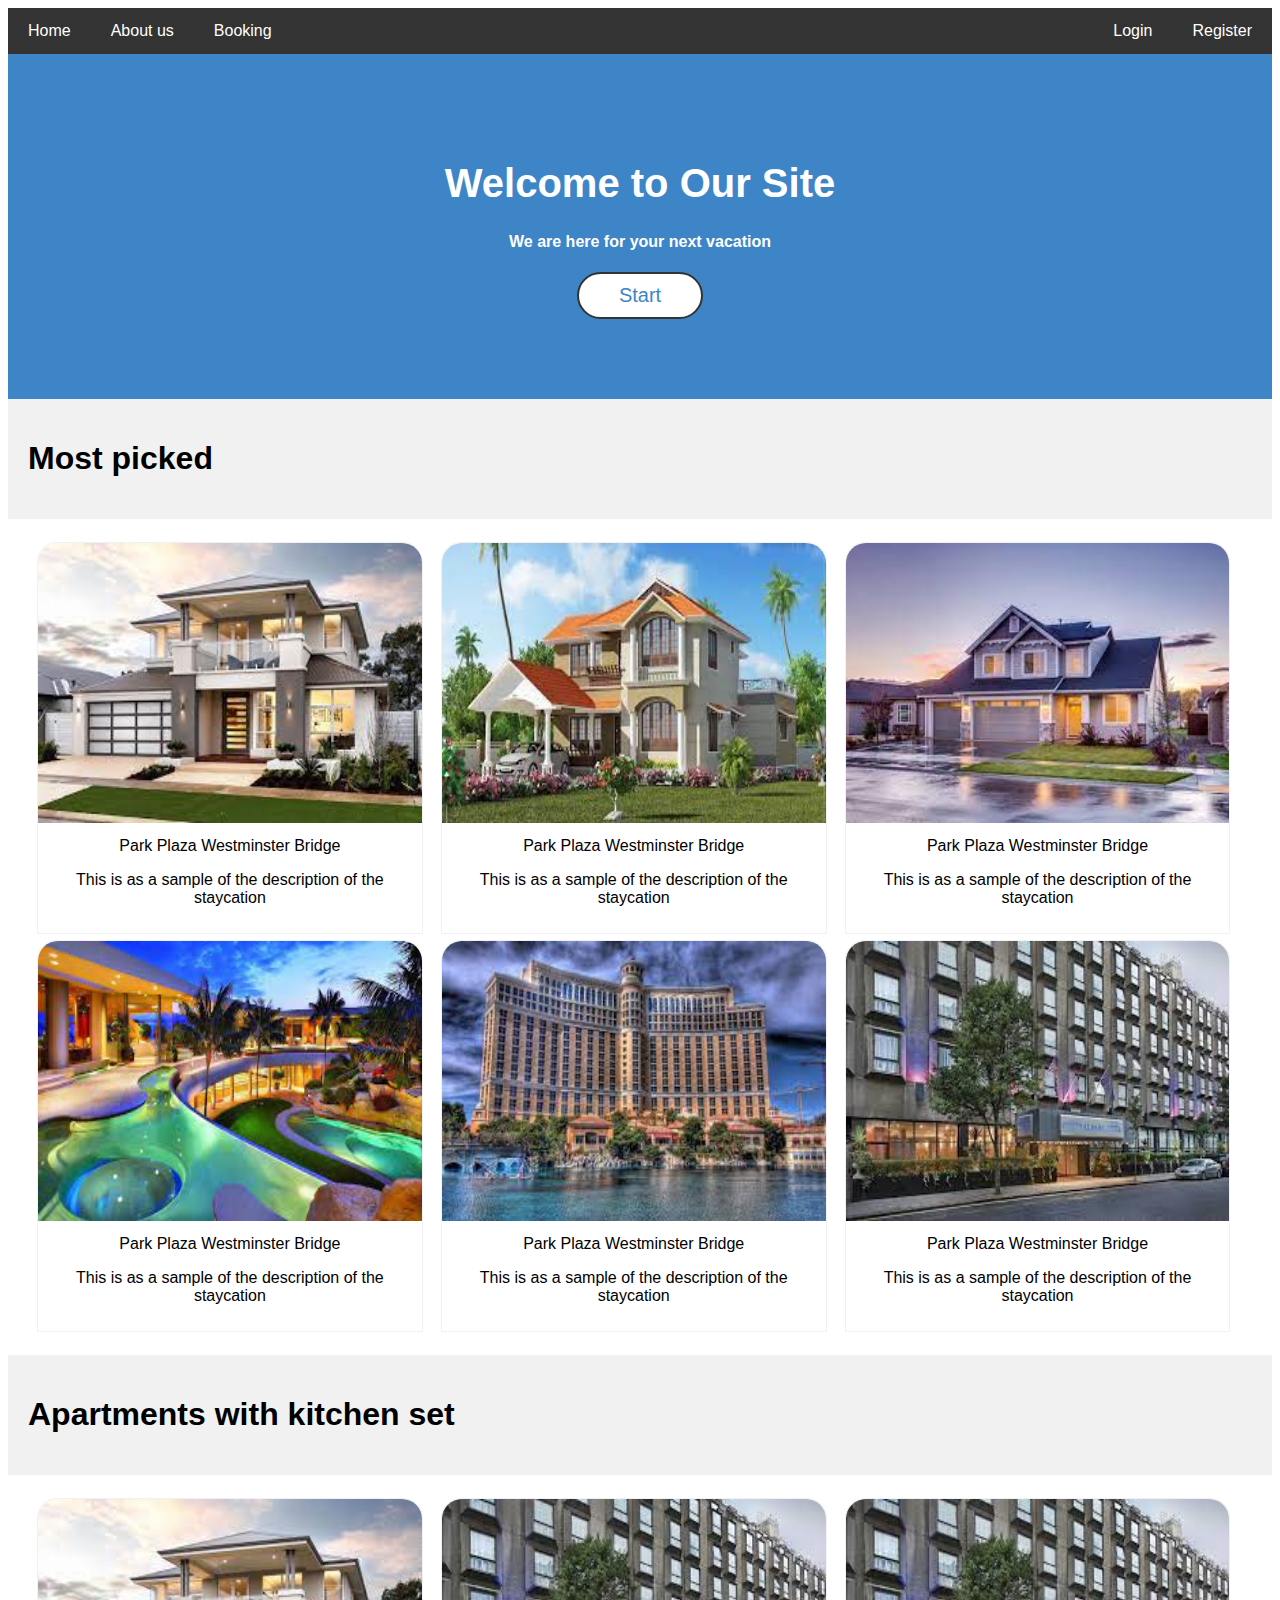
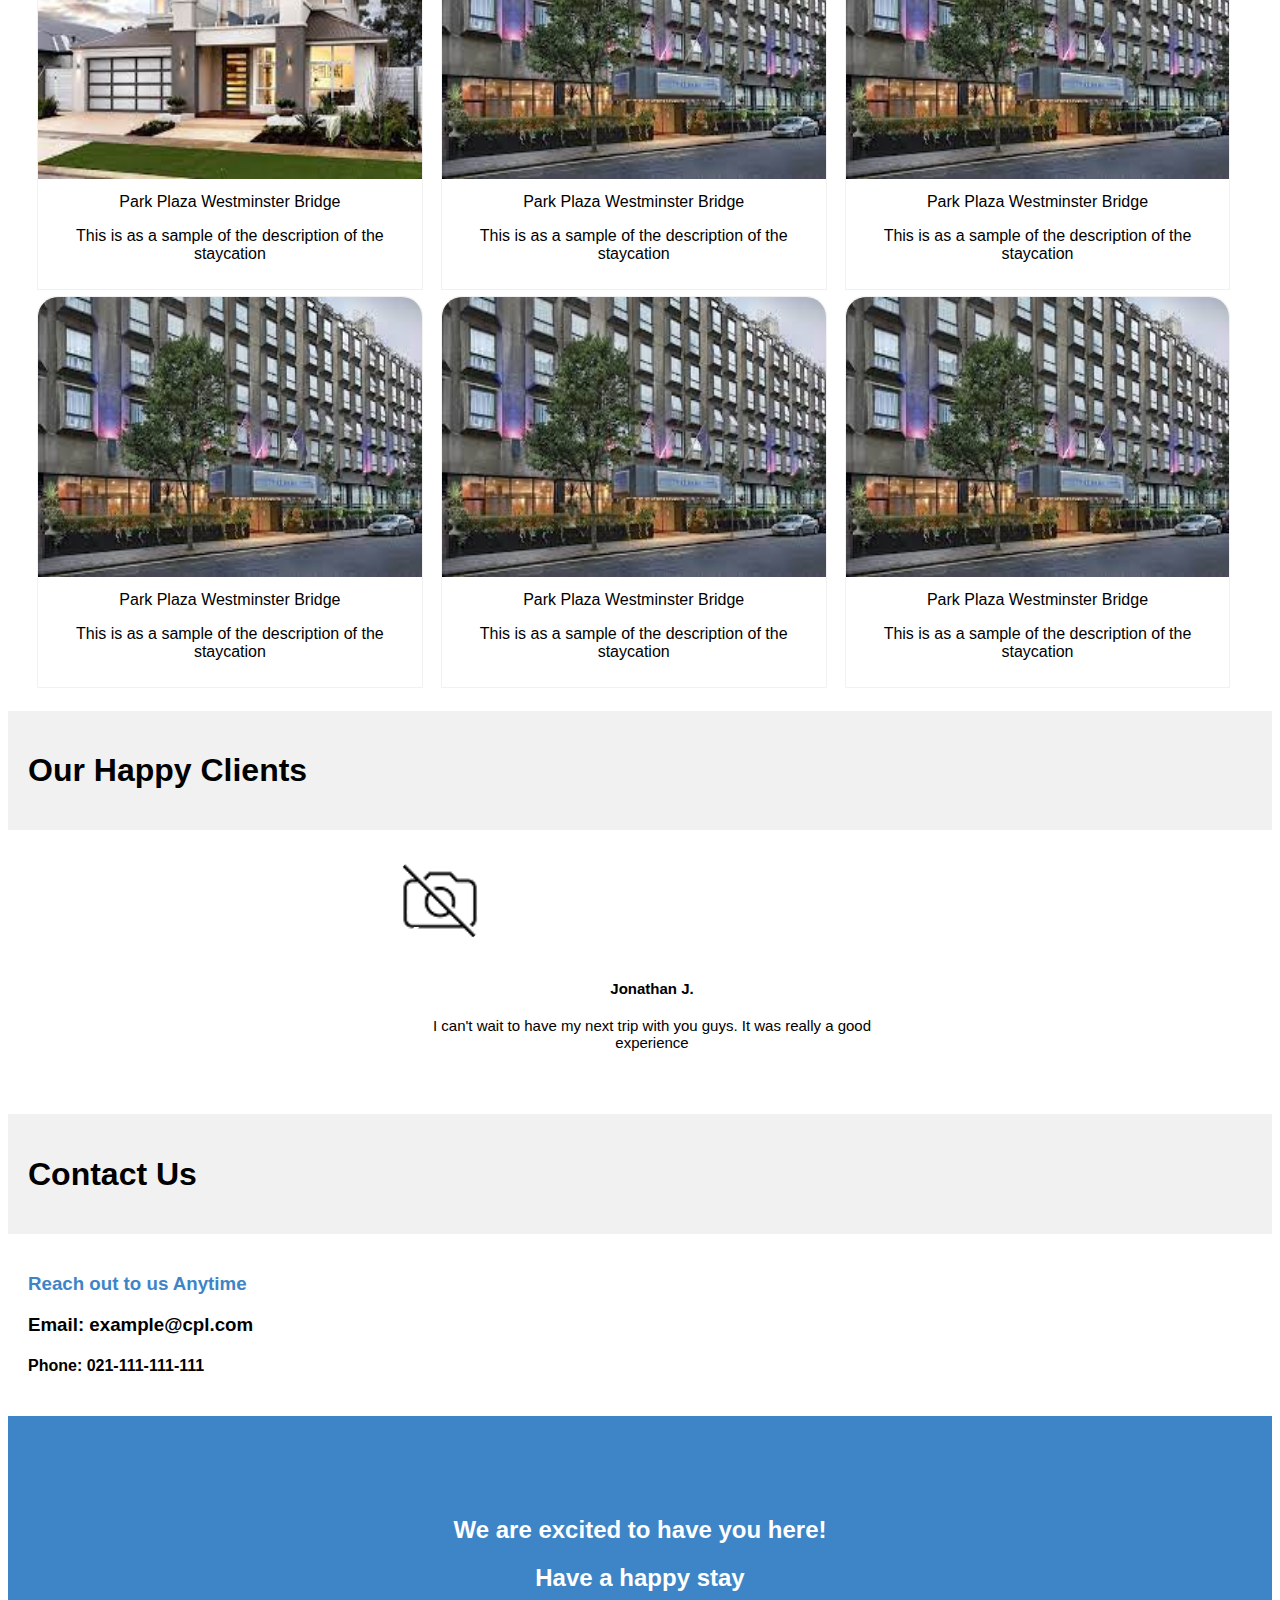
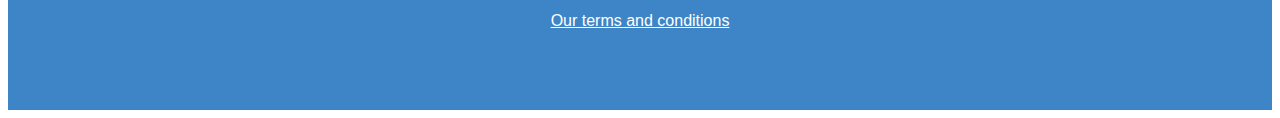
<file: index.html>
<!DOCTYPE html>
<html lang="en">
<head>
<title>Homepage - StayCation</title>
<meta charset="UTF-8">
<meta name="viewport" content="width=device-width, initial-scale=1">

<link rel="stylesheet" href="css/styles.css">

</head>
<body>

    <div class="navbar">
      <a href="index.html">Home</a>
      <a href="aboutus.html">About us</a>
      <a href="booking.html">Booking</a>
      <a href="register.html" class="right">Register</a>
      <a href="login.html" class="right">Login</a>
    </div>

    <div class="header">
      <h1>Welcome to Our Site</h1> 
      <h4>We are here for your next vacation</h4>
      <a href="#most-picked" style="text-decoration: none;"><button>Start</button></a>
    </div>
    
 <!-- Most picked    -->
    
    <div class="row">
      <div class="side">
          <h1 id="most-picked">Most picked</h1>
      </div>
      <div class="main">
          <div class="data">
            <div class="gal">
              <a href="booking.html" style="text-decoration:none; color:#000;">
                <img src="img/cpl1.jpg" alt="WestMinister Hotel" width="600" height="400">
                <div class="desc">Park Plaza Westminster Bridge<br/>
                <p>This is as a sample of the description of the staycation</p>
              </div>
              </a>
            </div>
          </div>
          <div class="data">
            <div class="gal">
              <a href="booking.html" style="text-decoration:none; color:#000;">
                <img src="img/cpl2.jpg" alt="WestMinister Hotel" width="600" height="400">
                <div class="desc">Park Plaza Westminster Bridge<br/>
                <p>This is as a sample of the description of the staycation</p>
              </div>
              </a>
            </div>
          </div>
          <div class="data">
            <div class="gal">
              <a href="booking.html" style="text-decoration:none; color:#000;">
                <img src="img/cpl3.jpg" alt="WestMinister Hotel" width="600" height="400">
                <div class="desc">Park Plaza Westminster Bridge<br/>
                <p>This is as a sample of the description of the staycation</p>
              </div>
              </a>
            </div>
          </div>
          <div class="data">
            <div class="gal">
              <a href="booking.html" style="text-decoration:none; color:#000;">
                <img src="img/cpl4.jpg" alt="WestMinister Hotel" width="600" height="400">
                <div class="desc">Park Plaza Westminster Bridge<br/>
                <p>This is as a sample of the description of the staycation</p>
              </div>
              </a>
            </div>
          </div>
          <div class="data">
            <div class="gal">
              <a href="booking.html" style="text-decoration:none; color:#000;">
                <img src="img/cpl5.jpg" alt="WestMinister Hotel" width="600" height="400">
                <div class="desc">Park Plaza Westminster Bridge<br/>
                <p>This is as a sample of the description of the staycation</p>
              </div>
              </a>
            </div>
          </div>
          <div class="data">
            <div class="gal">
              <a href="booking.html" style="text-decoration:none; color:#000;">
                <img src="img/cpl.jpg" alt="WestMinister Hotel" width="600" height="400">
                <div class="desc">Park Plaza Westminster Bridge<br/>
                <p>This is as a sample of the description of the staycation</p>
              </div>
              </a>
            </div>
          </div>
        </div>
    </div>

    <!-- Hotels with large living room -->

    <div class="row">
      <div class="side">
        <h1 id="wkitchenset">Apartments with kitchen set</h1>
      </div>
      <div class="main">
        <div class="data">
          <div class="gal">
            <a href="booking.html" style="text-decoration:none; color:#000;">
              <img src="img/cpl1.jpg" alt="WestMinister Hotel" width="600" height="400">
              <div class="desc">Park Plaza Westminster Bridge<br/>
                <p>This is as a sample of the description of the staycation</p>
              </div>
            </a>
          </div>
        </div>
        <div class="data">
          <div class="gal">
            <a href="booking.html" style="text-decoration:none; color:#000;">
              <img src="img/cpl.jpg" alt="WestMinister Hotel" width="600" height="400">
              <div class="desc">Park Plaza Westminster Bridge<br/>
                <p>This is as a sample of the description of the staycation</p>
              </div>
            </a>
          </div>
        </div>
        <div class="data">
          <div class="gal">
            <a href="booking.html" style="text-decoration:none; color:#000;">
              <img src="img/cpl.jpg" alt="WestMinister Hotel" width="600" height="400">
              <div class="desc">Park Plaza Westminster Bridge<br/>
                <p>This is as a sample of the description of the staycation</p>
              </div>
            </a>
          </div>
        </div>
        <div class="data">
          <div class="gal">
            <a href="booking.html" style="text-decoration:none; color:#000;">
              <img src="img/cpl.jpg" alt="WestMinister Hotel" width="600" height="400">
              <div class="desc">Park Plaza Westminster Bridge<br/>
                <p>This is as a sample of the description of the staycation</p>
              </div>
            </a>
          </div>
        </div>
        <div class="data">
          <div class="gal">
            <a href="booking.html" style="text-decoration:none; color:#000;">
              <img src="img/cpl.jpg" alt="WestMinister Hotel" width="600" height="400">
              <div class="desc">Park Plaza Westminster Bridge<br/>
                <p>This is as a sample of the description of the staycation</p>
              </div>
            </a>
          </div>
        </div>
        <div class="data">
          <div class="gal">
            <a href="booking.html" style="text-decoration:none; color:#000;">
              <img src="img/cpl.jpg" alt="WestMinister Hotel" width="600" height="400">
              <div class="desc">Park Plaza Westminster Bridge<br/>
                <p>This is as a sample of the description of the staycation</p>
              </div>
            </a>
          </div>
        </div>
      </div>
    </div>

    <!-- Our happy clients -->

    
  <div class="row">
    <div class="side">
        <h1 id="work">Our Happy Clients</h1>
    </div>
    <div class="main">
      <div class="slideshow-container">
        <!-- Full-width images with number and caption text -->
        <div class="mySlides fade">
          <img src="img/noimg.png" style="width:100%">
          <div class="text">
            <h4>Jonathan J.</h4>
            <p>I can't wait to have my next trip with you guys. It was really a good experience</p>
          </div>
        </div>
        <div class="mySlides fade">
          <img src="img/noimg.png" style="width:100%">
          <div class="text">
            <h4>Elizabeth K.</h4>
            <p>I can't wait to have my next trip with you guys. It was really a good experience</p>
          </div>
        </div>
        <div class="mySlides fade">
          <img src="img/noimg.png" style="width:100%">
          <div class="text">
            <h4>Mark M.</h4>
            <p>I can't wait to have my next trip with you guys. It was really a good experience</p>
          </div>
        </div>
        <div class="mySlides fade">
          <img src="img/noimg.png" style="width:100%">
          <div class="text">
            <h4>Allan J.</h4>
            <p>I can't wait to have my next trip with you guys. It was really a good experience</p>
          </div>
        </div>

        <!-- Next and previous buttons -->
        <a class="prev" onclick="plusSlides(-1)">&#10094;</a>
        <a class="next" onclick="plusSlides(1)">&#10095;</a>
      </div>
      <br>
    </div>
  </div>

    <!-- contact us -->
  <div class="row">
    <div class="side">
        <h1 id="contact">Contact Us</h1>
    </div>
    <div class="main">
      <h3 style="color: #3d85c6;">Reach out to us Anytime</h3>
      <h3>Email: example@cpl.com</h3>
      <h4>Phone: 021-111-111-111</h4>
    </div>
  </div>


  <div class="footer">
    <h2>We are excited to have you here!</h2>
    <h2>Have a happy stay</h2>
    <a href="tcs.html" style="color: #fff">Our terms and conditions</a>
  </div>  
    
  <script src="js/script.js"></script>

</body>
</html>
</file>
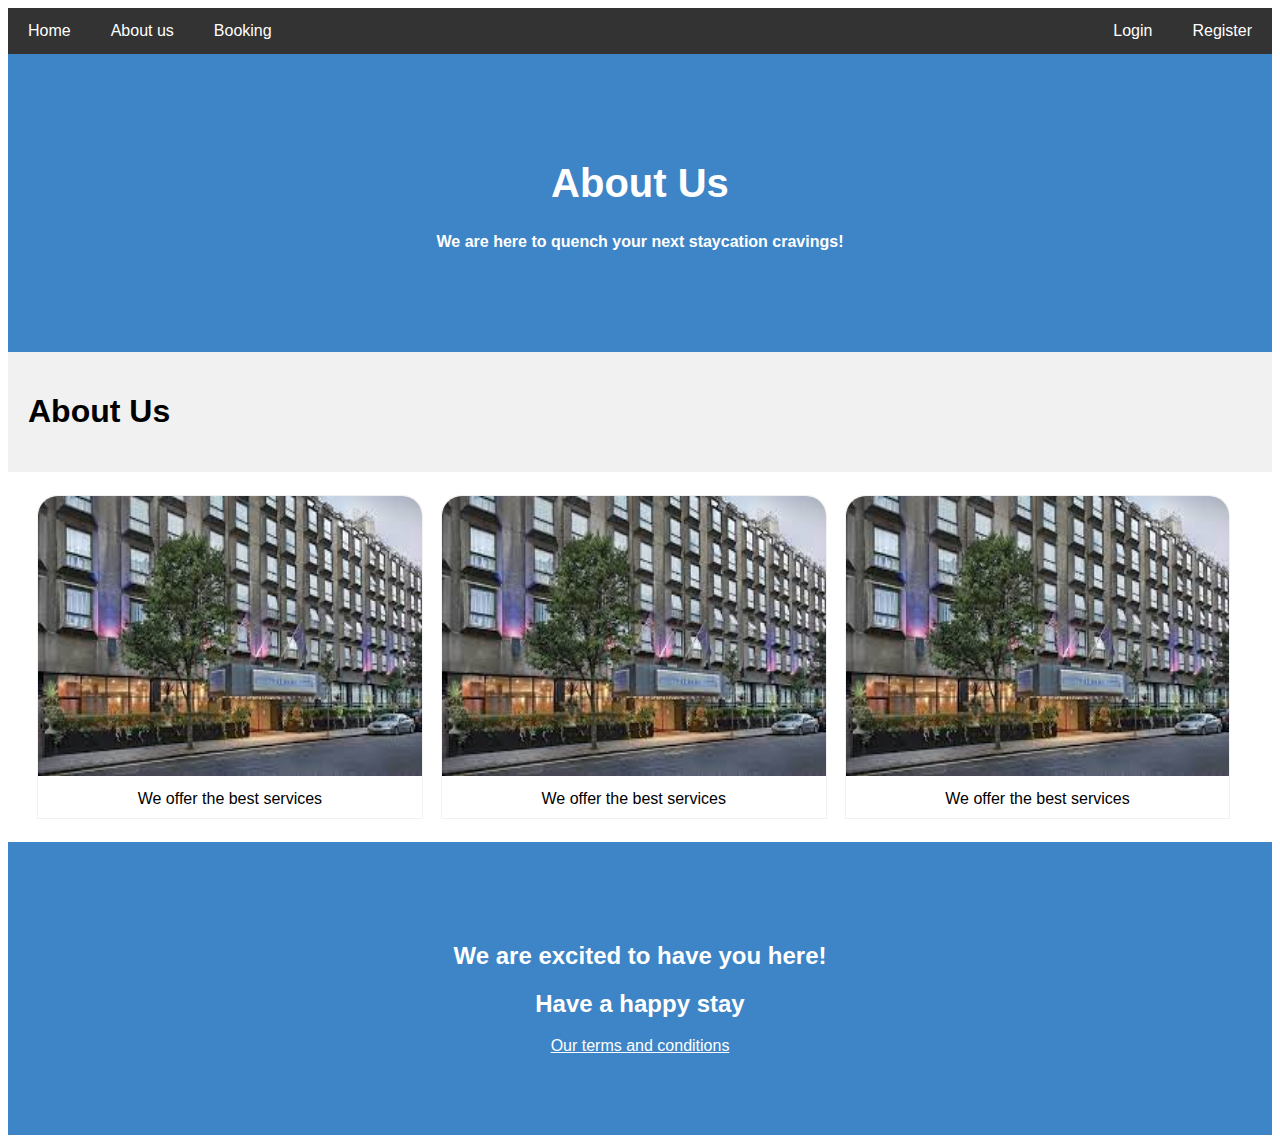
<file: aboutus.html>
<!DOCTYPE html>
<html lang="en">

<head>
    <title>About Us - StayCation</title>
    <meta charset="UTF-8">
    <meta name="viewport" content="width=device-width, initial-scale=1">

    <link rel="stylesheet" href="css/styles.css">

</head>

<body>

    <div class="navbar">
        <a href="index.html">Home</a>
        <a href="aboutus.html">About us</a>
        <a href="booking.html">Booking</a>
        <a href="register.html" class="right">Register</a>
        <a href="login.html" class="right">Login</a>
    </div>

    <div class="header">
        <h1>About Us</h1>
        <h4>We are here to quench your next staycation cravings!</h4>
    </div>

    <!-- About us -->
    
    <div class="row">
        <div class="side">
            <h1 id="about">About Us</h1>
        </div>
        <div class="main">
            <div class="data">
                <div class="gal">
                    <img src="img/cpl.jpg" alt="About Us" width="600" height="400">
                    <div class="desc">We offer the best services</div>
                </div>
            </div>
            <div class="data">
                <div class="gal">
                    <img src="img/cpl.jpg" alt="About Us" width="600" height="400">
                    <div class="desc">We offer the best services</div>
                </div>
            </div>
            <div class="data">
                <div class="gal">
                    <img src="img/cpl.jpg" alt="About Us" width="600" height="400">
                    <div class="desc">We offer the best services</div>
                </div>
            </div>
        </div>
    </div>
    <div class="footer">
        <h2>We are excited to have you here!</h2>
        <h2>Have a happy stay</h2>
        <a href="tcs.html" style="color: #fff">Our terms and conditions</a>
    </div>
</body>
</html>
</file>
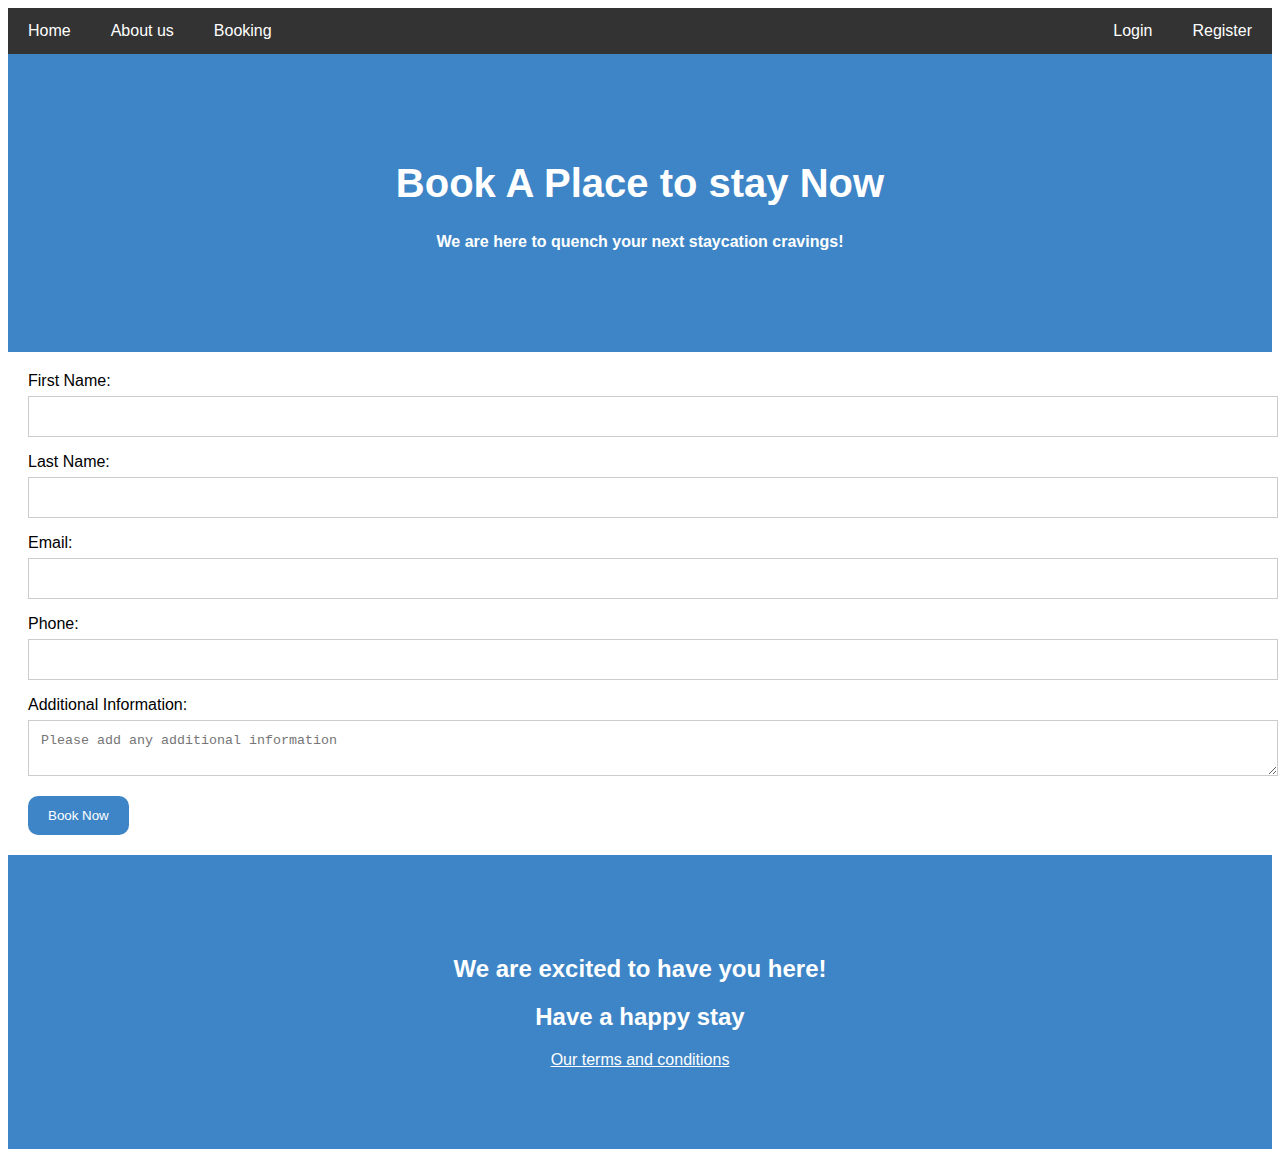
<file: booking.html>
<!DOCTYPE html>
<html lang="en">

<head>
    <title>Booking - StayCation</title>
    <meta charset="UTF-8">
    <meta name="viewport" content="width=device-width, initial-scale=1">

    <link rel="stylesheet" href="css/styles.css">

</head>

<body>

    <div class="navbar">
        <a href="index.html">Home</a>
        <a href="aboutus.html">About us</a>
        <a href="booking.html">Booking</a>
        <a href="register.html" class="right">Register</a>
        <a href="login.html" class="right">Login</a>
    </div>

    <div class="header">
        <h1>Book A Place to stay Now</h1>
        <h4>We are here to quench your next staycation cravings!</h4>
    </div>
    <!-- Booking form -->
    <div class="row">
        <div class="main">
            <form action="" method="POST">
                First Name: <input type="text" id="fisrtname" /> <br/>
                Last Name: <input type="text" id="lastname" /> <br />
                Email: <input type="text" id="email" /> <br />
                Phone: <input type="text" id="phone" /> <br />
                Additional Information: <textarea placeholder="Please add any additional information"></textarea> <br />
                <input type="submit" id="book" value="Book Now" />
            </form>
        </div>
    </div>
    <div class="footer">
        <h2>We are excited to have you here!</h2>
        <h2>Have a happy stay</h2>
        <a href="tcs.html" style="color: #fff">Our terms and conditions</a>
    </div>
</body>

</html>
</file>
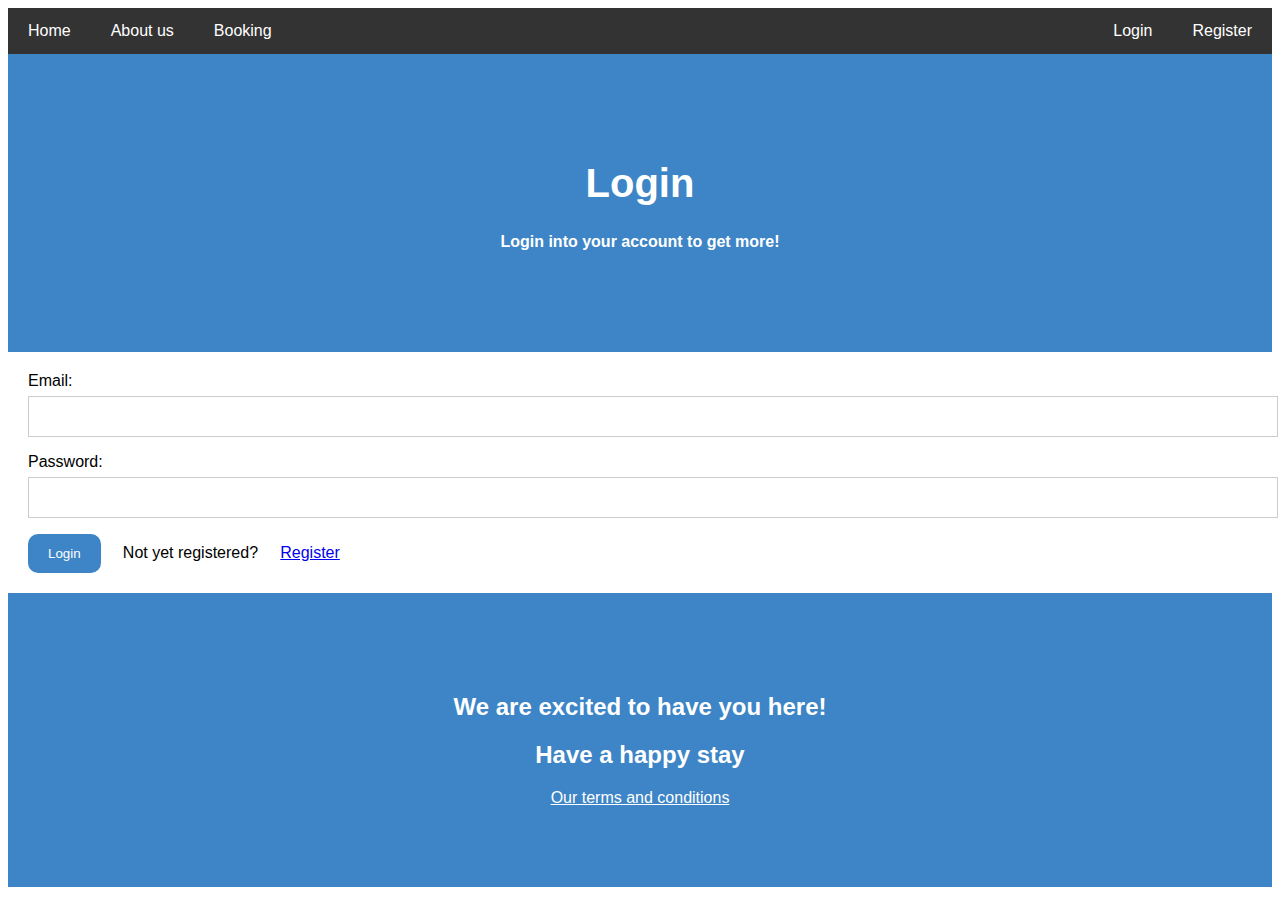
<file: login.html>
<!DOCTYPE html>
<html lang="en">

<head>
    <title>Login - StayCation</title>
    <meta charset="UTF-8">
    <meta name="viewport" content="width=device-width, initial-scale=1">

    <link rel="stylesheet" href="css/styles.css">

</head>

<body>

    <div class="navbar">
        <a href="index.html">Home</a>
        <a href="aboutus.html">About us</a>
        <a href="booking.html">Booking</a>
        <a href="register.html" class="right">Register</a>
        <a href="login.html" class="right">Login</a>
    </div>

    <div class="header">
        <h1>Login</h1>
        <h4>Login into your account to get more!</h4>
    </div>
    <!-- Terms and conditions -->
    <div class="row">
        <div class="main">
            <form action="" method="POST">
                Email: <input type="text" id="email" /> <br />
                Password: <input type="text" id="password" /> <br />
                <input type="submit" id="login" value="Login" />
                &nbsp; &nbsp; Not yet registered? &nbsp; &nbsp; <a href="register.html">Register</a>
            </form>
        </div>
    </div>
    <div class="footer">
        <h2>We are excited to have you here!</h2>
        <h2>Have a happy stay</h2>
        <a href="tcs.html" style="color: #fff">Our terms and conditions</a>
    </div>
</body>

</html>
</file>
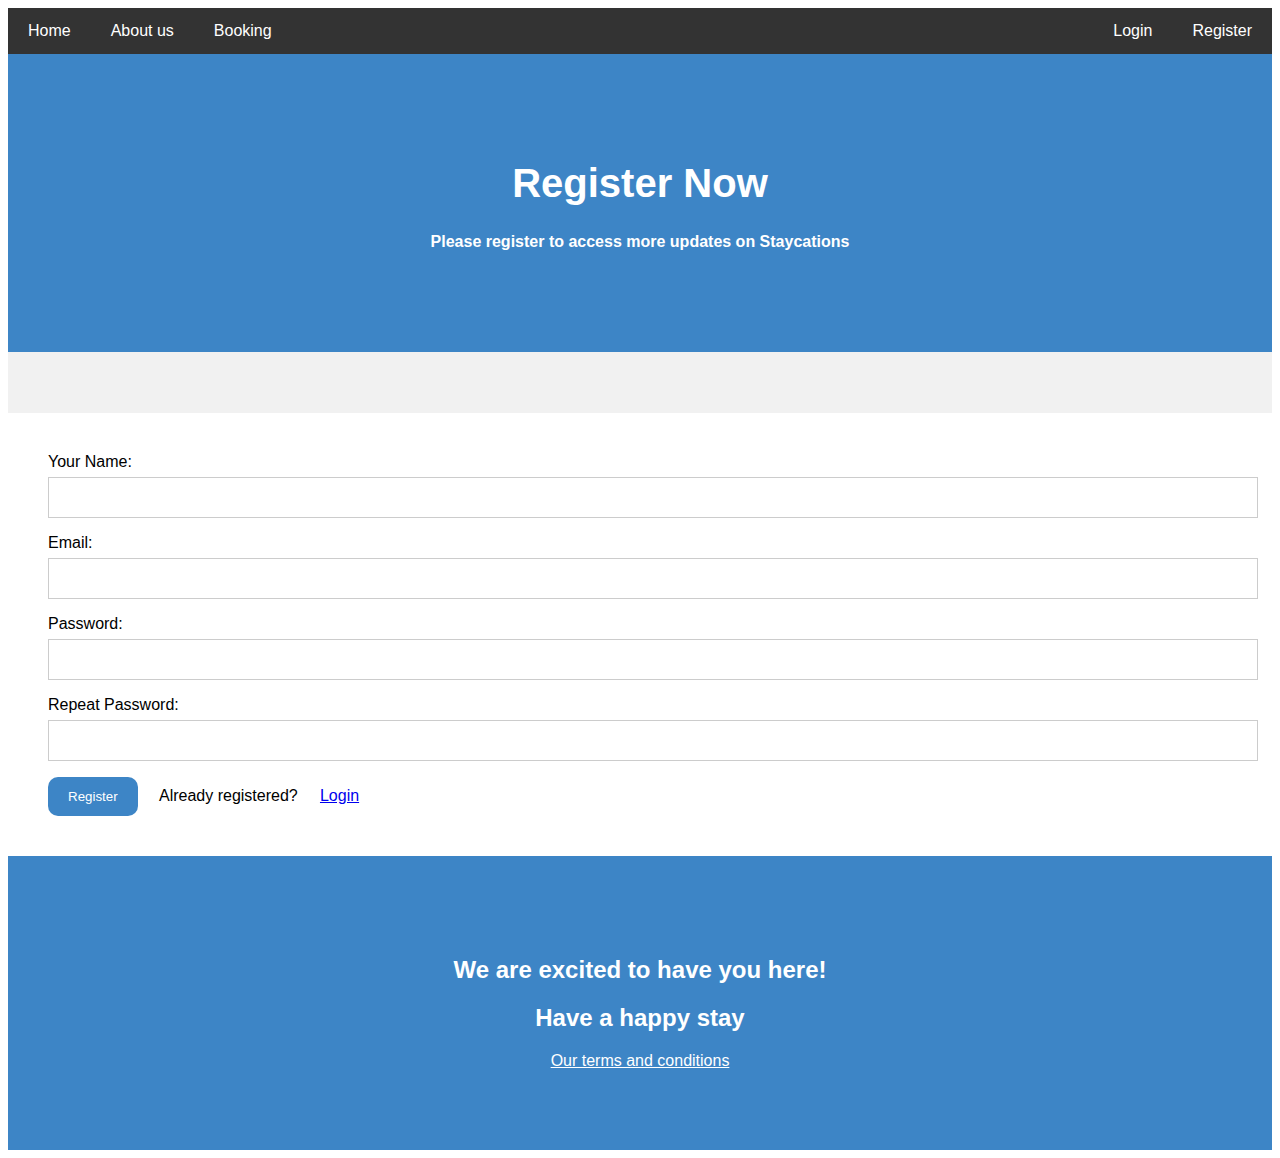
<file: register.html>
<!DOCTYPE html>
<html lang="en">

<head>
    <title>Register - StayCation</title>
    <meta charset="UTF-8">
    <meta name="viewport" content="width=device-width, initial-scale=1">

    <link rel="stylesheet" href="css/styles.css">

</head>

<body>

    <div class="navbar">
        <a href="index.html">Home</a>
        <a href="aboutus.html">About us</a>
        <a href="booking.html">Booking</a>
        <a href="register.html" class="right">Register</a>
        <a href="login.html" class="right">Login</a>
    </div>

    <div class="header">
        <h1>Register Now</h1>
        <h4>Please register to access more updates on Staycations</h4>
    </div>
    <!-- Terms and conditions -->
    <div class="row">
        <div class="side">
            <h1 id="about"></h1>
        </div>
        <div class="main">
            <div class="main">
                <form action="" method="POST">
                    Your Name: <input type="text" id="name" /> <br />
                    Email: <input type="text" id="email" /> <br />
                    Password: <input type="text" id="password" /> <br />
                    Repeat Password: <input type="text" id="password" /> <br />
                    <input type="submit" id="register" value="Register" /> 
                    &nbsp; &nbsp;  Already registered? &nbsp; &nbsp; <a href="login.html">Login</a>
                </form>
            </div>
        </div>
    </div>
    <div class="footer">
        <h2>We are excited to have you here!</h2>
        <h2>Have a happy stay</h2>
        <a href="tcs.html" style="color: #fff">Our terms and conditions</a>
    </div>
</body>

</html>
</file>
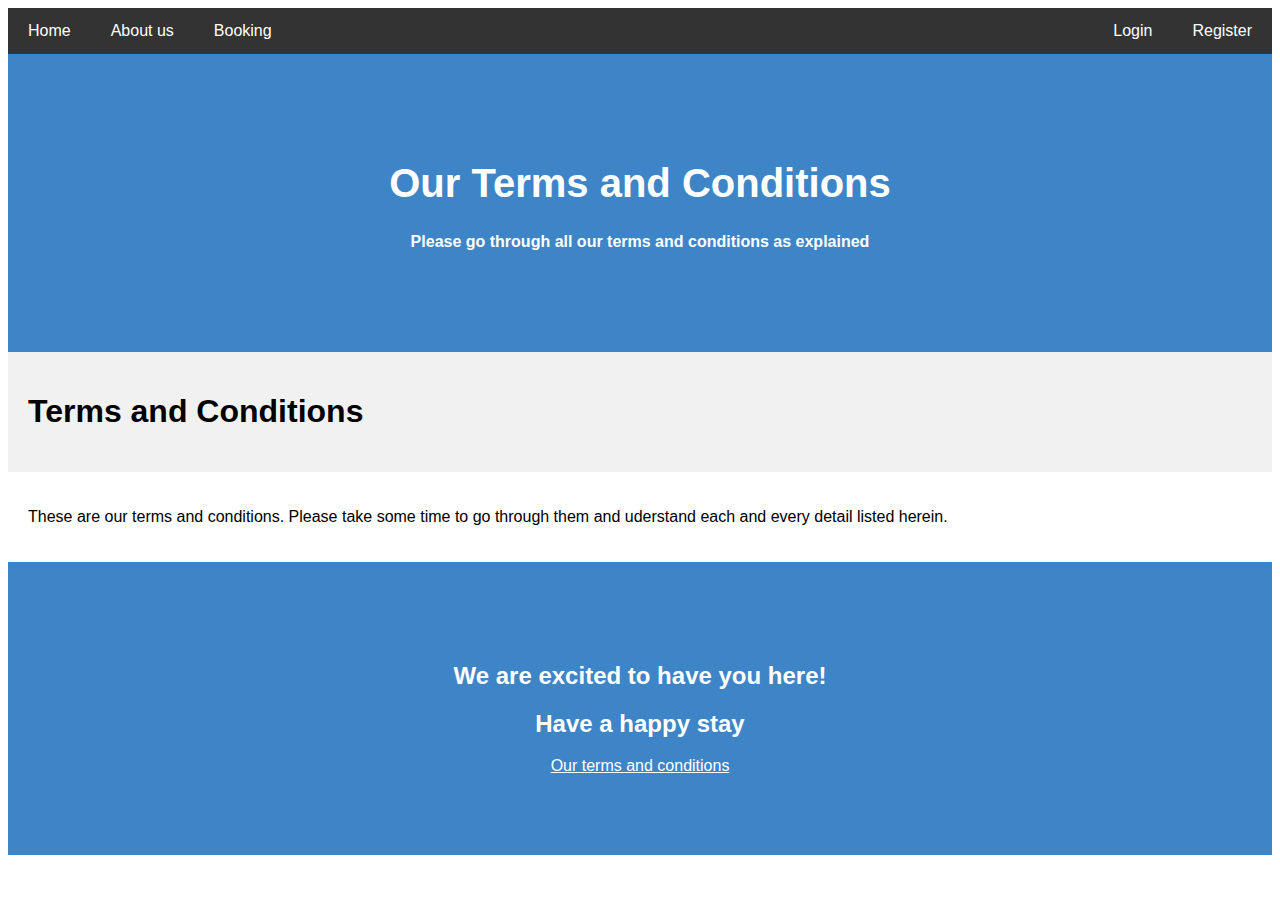
<file: tcs.html>
<!DOCTYPE html>
<html lang="en">

<head>
    <title>Booking - StayCation</title>
    <meta charset="UTF-8">
    <meta name="viewport" content="width=device-width, initial-scale=1">

    <link rel="stylesheet" href="css/styles.css">

</head>

<body>

    <div class="navbar">
        <a href="index.html">Home</a>
        <a href="aboutus.html">About us</a>
        <a href="booking.html">Booking</a>
        <a href="register.html" class="right">Register</a>
        <a href="login.html" class="right">Login</a>
    </div>

    <div class="header">
        <h1>Our Terms and Conditions</h1>
        <h4>Please go through all our terms and conditions as explained</h4>
    </div>
    <!-- Terms and conditions -->
    <div class="row">
        <div class="side">
            <h1 id="about">Terms and Conditions</h1>
        </div>

        <div class="main">
            <p>These are our terms and conditions. Please take some time to go through them and
                uderstand each and every detail listed herein.
            </p>    
        </div>
    </div>
    <div class="footer">
        <h2>We are excited to have you here!</h2>
        <h2>Have a happy stay</h2>
        <a href="tcs.html" style="color: #fff">Our terms and conditions</a>
    </div>
</body>

</html>
</file>
<file: css/styles.css>
body {
  font-family: Arial, Helvetica, sans-serif;
}

.header {
  padding: 80px; /* some padding */
  text-align: center; /* center the text */
  background: #3d85c6; /* green background */
  color: white; /* white text color */
}

/* Increase the font size of the <h1> element */
.header h1 {
  font-size: 40px;
}
.header button {
  background-color: #ffffff;
  color: #3d85c6;
  padding: 10px 40px;
  font-size: 20px;
  border-radius: 30px;
  border: 2px solid #333;
  cursor: pointer;
}
.header button:hover {
  background-color: #92c6f3;
}

/* Style the top navigation bar */
.navbar {
  overflow: hidden; /* Hide overflow */
  background-color: #333; /* Dark background color */
}

/* Style the navigation bar links */
.navbar a {
  float: left; /* Make sure that the links stay side-by-side */
  display: block; /* Change the display to block, for responsive reasons (see below) */
  color: white; /* White text color */
  text-align: center; /* Center the text */
  padding: 14px 20px; /* Add some padding */
  text-decoration: none; /* Remove underline */
}

/* Right-aligned link */
.navbar a.right {
  float: right; /* Float a link to the right */
}

/* Change color on hover/mouse-over */
.navbar a:hover {
  background-color: #ddd; /* Grey background color */
  color: black; /* Black text color */
}

/* Column container */
.row {
  display: flex;
  flex-wrap: wrap;
}

/* Create two unequal columns that sits next to each other */
/* Sidebar/left column */
.side {
  flex: 30%; /* Set the width of the sidebar */
  background-color: #f1f1f1; /* Grey background color */
  padding: 20px; /* Some padding */
}

/* Main column */
.main {
  flex: 70%; /* Set the width of the main content */
  background-color: white; /* White background color */
  padding: 20px; /* Some padding */
}

.data {
  padding: 0 6px;
  float: left;
  width: 32.5%;
  box-sizing: border-box;
  margin: 3px;
  box-shadow: #333;
}
.gal {
  border: 1px solid #f1f1f1;
  border-radius: 20px 20px 0px 0px;
}
.gal:hover {
  border: 1px solid #777;
}

.gal img {
  width: 100%;
  height: 280px;
  border-radius: 20px 20px 0px 0px;
}
.desc {
  padding: 10px;
  text-align: center;
  /* font-weight: bold; */
}

/* Responsive layout - when the screen is less than 700px wide, make the two columns stack on top of each other instead of next to each other */
@media screen and (max-width: 700px) {
  .row {
    flex-direction: column;
  }
}

/* Responsive layout - when the screen is less than 400px wide, make the navigation links stack on top of each other instead of next to each other */
@media screen and (max-width: 400px) {
  .navbar a {
    float: none;
    width: 100%;
  }
}

.container {
  box-sizing: border-box;
}

/* Style inputs */
input[type="text"],
select,
textarea {
  width: 100%;
  padding: 12px;
  border: 1px solid #ccc;
  margin-top: 6px;
  margin-bottom: 16px;
  resize: vertical;
}

input[type="submit"] {
  background-color: #3d85c6;
  color: white;
  padding: 12px 20px;
  border: none;
  border-radius: 10px;
  cursor: pointer;
}

input[type="submit"]:hover {
  background-color: #2f7fc5;
}

/* Style the container/contact section */
.container {
  border-radius: 5px;
  background-color: #f2f2f2;
  padding: 10px;
}

/* Create two columns that float next to eachother */
.column {
  float: left;
  width: 50%;
  margin-top: 6px;
  padding: 20px;
}

/* Clear floats after the columns */
.row:after {
  content: "";
  display: table;
  clear: both;
}

/* Responsive layout - when the screen is less than 600px wide, make the two columns stack on top of each other instead of next to each other */
@media screen and (max-width: 600px) {
  .column,
  input[type="submit"] {
    width: 100%;
    margin-top: 0;
  }
}
.mySlides fade {
  box-sizing: border-box;
}

/* Slideshow container */
.slideshow-container {
  max-width: 500px;
  border-radius: 100%;
  position: relative;
  margin: auto;
}

/* Hide the images by default */
.mySlides {
  display: none;
}
.mySlides img {
  border-radius: 100%;
  max-width: 100px;
  position: relative;
}

/* Next & previous buttons */
.prev,
.next {
  cursor: pointer;
  position: absolute;
  top: 35%;
  width: auto;
  margin-top: -22px;
  padding: 16px;
  color: white;
  font-weight: bold;
  font-size: 18px;
  transition: 0.6s ease;
  border-radius: 3px 3px 3px 3px;
}

/* Position the "next button" to the right */
.next {
  right: 0;
  border-radius: 3px 3px 3px 3px;
}

/* On hover, add a black background color with a little bit see-through */
.prev:hover,
.next:hover {
  background-color: rgba(0, 0, 0, 0.8);
}

/* Caption text */
.text {
  color: #000;
  font-size: 15px;
  padding: 8px 12px;
  position: relative;
  bottom: 2px;
  width: 100%;
  text-align: center;
}

/* Fading animation */
.fade {
  -webkit-animation-name: fade;
  -webkit-animation-duration: 1.5s;
  animation-name: fade;
  animation-duration: 1.5s;
}

@-webkit-keyframes fade {
  from {
    opacity: 0.4;
  }
  to {
    opacity: 1;
  }
}

@keyframes fade {
  from {
    opacity: 0.4;
  }
  to {
    opacity: 1;
  }
}
.footer {
  padding: 80px; /* some padding */
  text-align: center; /* center the text */
  background: #3d85c6; /* green background */
  color: white; /* white text color */
}
</file>
